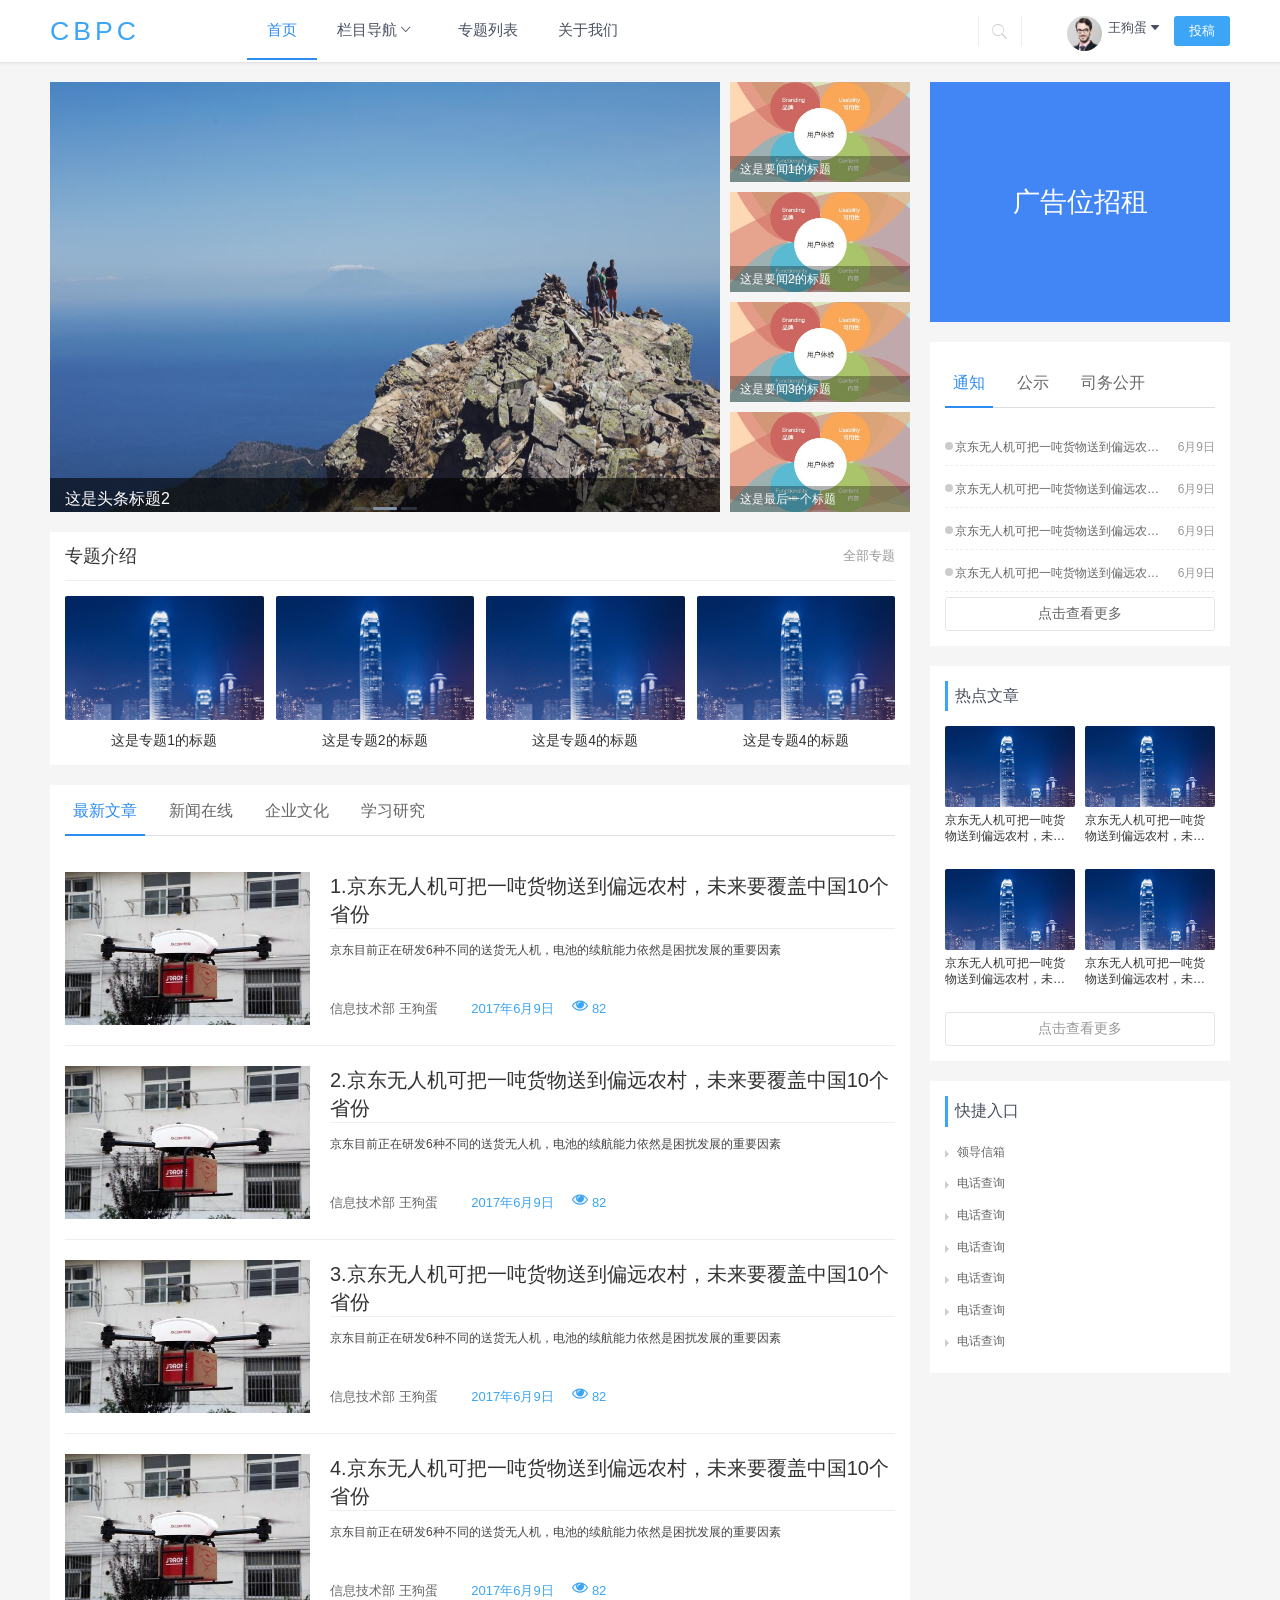
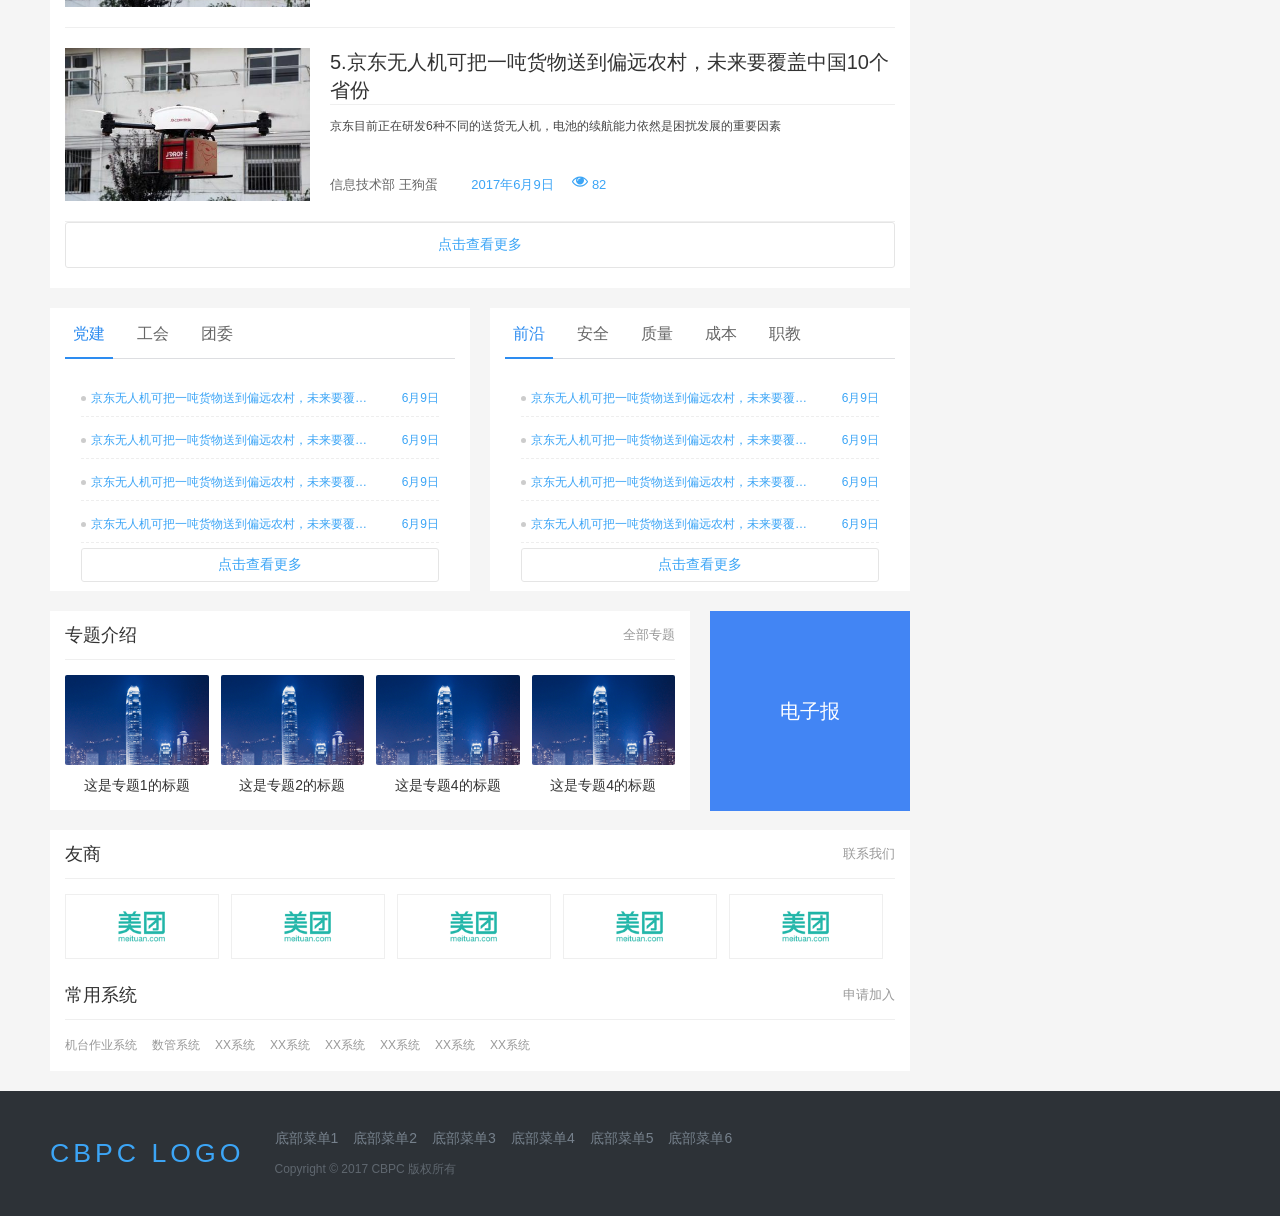
<file: index.html>
<!DOCTYPE html><html lang=zh-CN><head><meta charset=utf-8><meta http-equiv=X-UA-Compatible content="IE=edge"><meta name=viewport content="width=device-width,initial-scale=1"><title>cbpc</title><link rel=icon type=image/png sizes=32x32 href=/static/img/icons/logo.png><link rel=icon type=image/png sizes=16x16 href=/static/img/icons/logo.png><!--[if IE]><link rel="shortcut icon" href="/static/img/icons/favicon.ico"><![endif]--><link rel=manifest href=/static/manifest.json><meta name=theme-color content=#FFFFFF><meta name=apple-mobile-web-app-capable content=yes><meta name=apple-mobile-web-app-status-bar-style content=black><meta name=apple-mobile-web-app-title content=cbpc-pwa><link rel=apple-touch-icon href=/static/img/icons/logo.png><meta name=msapplication-TileImage content=/static/img/icons/logo.png><meta name=msapplication-TileColor content=#000000><link rel=prefetch href=./static/js/0.f3eac0d5695410060bd8.js as=script><link rel=prefetch href=./static/js/1.47398af98f0dfa480d3c.js as=script><link rel=prefetch href=./static/js/2.47bbde7378b6cc2fbcb7.js as=script><link rel=prefetch href=./static/js/3.bb40e16beadc4e8e528e.js as=script><link rel=prefetch href=./static/js/4.913f5f5f06cdbd01b8ae.js as=script><link rel=prefetch href=./static/js/5.345bf11a51fc504fb994.js as=script><link rel=prefetch href=./static/js/6.00fe827045f2d798925b.js as=script><link rel=prefetch href=./static/js/7.b8c5a747fa1eb42dcf40.js as=script><link rel=prefetch href=./static/js/8.dc68b3d6fd43f71a2c50.js as=script><link rel=prefetch href=./static/js/9.b154fe286897bd8f3344.js as=script><link rel=prefetch href=./static/js/10.1bd551badca7909e0922.js as=script><link rel=preload href=./static/js/vendor.2488f93bbfe6e52cbee1.js as=script><link rel=preload href=./static/js/app.b5d89cf7a25d3f8a4464.js as=script><link rel=preload href=./static/css/app.b2d779be4e8d6e0d73f4b23f4b5cda4a.css as=style><link rel=preload href=./static/js/manifest.673f5a84b236c128f07a.js as=script><link href=./static/css/app.b2d779be4e8d6e0d73f4b23f4b5cda4a.css rel=stylesheet></head><body><div id=app>数据加载失败，网络异常.</div><script>(function() {
  'use strict';

  // Check to make sure service workers are supported in the current browser,
  // and that the current page is accessed from a secure origin. Using a
  // service worker from an insecure origin will trigger JS console errors.
  const isLocalhost = Boolean(window.location.hostname === 'localhost' ||
      // [::1] is the IPv6 localhost address.
      window.location.hostname === '[::1]' ||
      // 127.0.0.1/8 is considered localhost for IPv4.
      window.location.hostname.match(
        /^127(?:\.(?:25[0-5]|2[0-4][0-9]|[01]?[0-9][0-9]?)){3}$/
      )
    );

  window.addEventListener('load', function() {
      if ('serviceWorker' in navigator &&
          (window.location.protocol === 'https:' || isLocalhost)) {
        navigator.serviceWorker.register('service-worker.js')
        .then(function(registration) {
          // updatefound is fired if service-worker.js changes.
          registration.onupdatefound = function() {
            // updatefound is also fired the very first time the SW is installed,
            // and there's no need to prompt for a reload at that point.
            // So check here to see if the page is already controlled,
            // i.e. whether there's an existing service worker.
            if (navigator.serviceWorker.controller) {
              // The updatefound event implies that registration.installing is set
              const installingWorker = registration.installing;

              installingWorker.onstatechange = function() {
                switch (installingWorker.state) {
                  case 'installed':
                    // At this point, the old content will have been purged and the
                    // fresh content will have been added to the cache.
                    // It's the perfect time to display a "New content is
                    // available; please refresh." message in the page's interface.
                    break;

                  case 'redundant':
                    throw new Error('The installing ' +
                                    'service worker became redundant.');

                  default:
                    // Ignore
                }
              };
            }
          };
        }).catch(function(e) {
          console.error('Error during service worker registration:', e);
        });
      }
  });
})();</script><script type=text/javascript src=./static/js/manifest.673f5a84b236c128f07a.js></script><script type=text/javascript src=./static/js/vendor.2488f93bbfe6e52cbee1.js></script><script type=text/javascript src=./static/js/app.b5d89cf7a25d3f8a4464.js></script></body></html>
</file>
